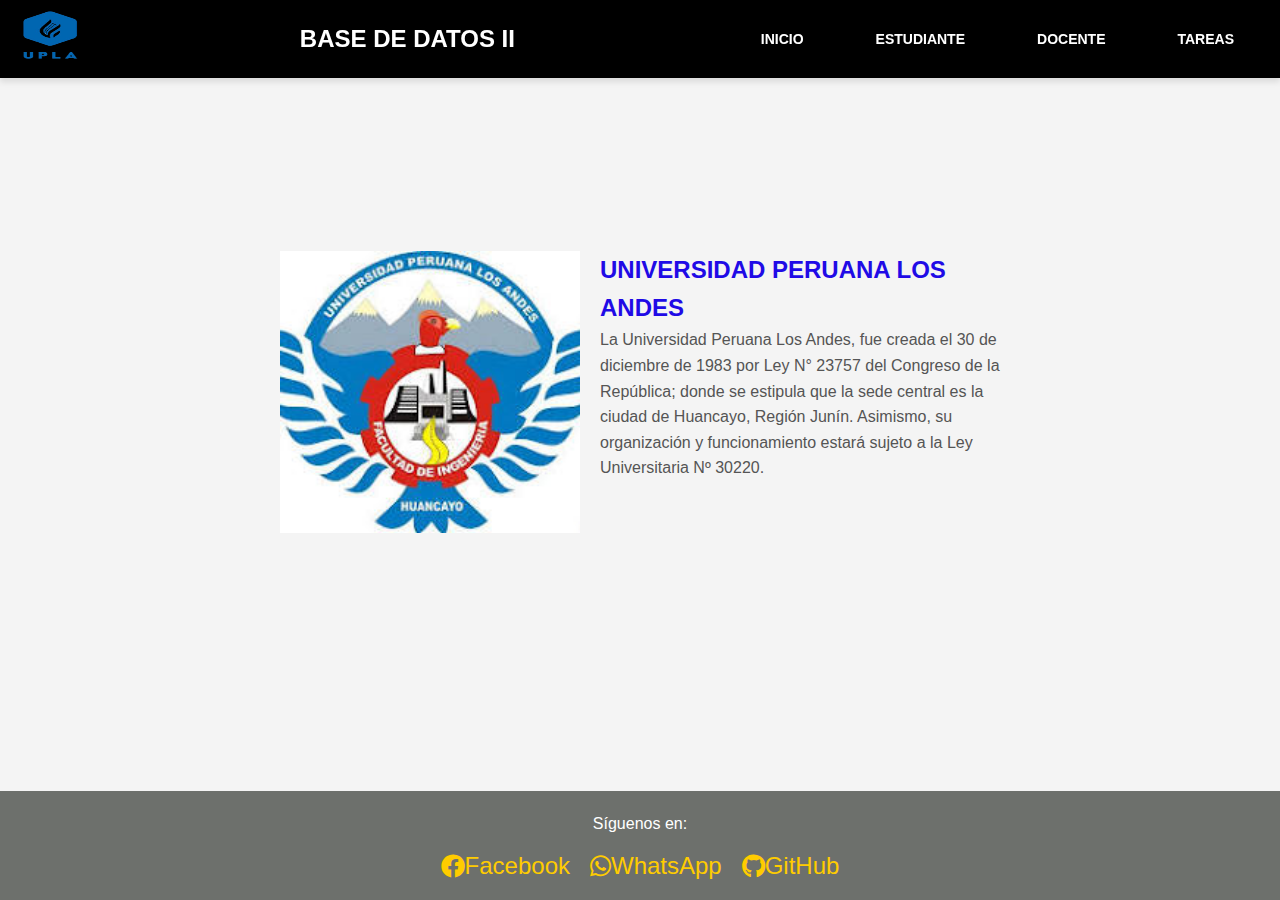
<file: index.html>
<!DOCTYPE html>
<html lang="es">
<head>
    <meta charset="UTF-8">
    <meta name="viewport" content="width=device-width, initial-scale=1.0">
    <title>Página con Navegación y Footer</title>
    <link rel="stylesheet" href="styles.css">
    <link rel="stylesheet" href="https://cdnjs.cloudflare.com/ajax/libs/font-awesome/6.0.0-beta3/css/all.min.css">
</head>
<body>

    <!-- Barra de navegación -->
    <nav class="navbar">
        <!-- Logo de la UPLA (a la izquierda) -->
        <div class="logo">
            <img src="img/logo2.png" alt="Logo UPLA" />
        </div>

        <!-- Título centrado (en el medio de la barra) -->
        <div class="navbar-title">
            <h1>BASE DE DATOS II</h1>
        </div>

        <!-- Enlaces de la derecha -->
        <div class="nav-links">
            <a href="index.html">Inicio</a>
            <a href="Estudiante.html">Estudiante</a>
            <a href="Docente.html">Docente</a>
            <a href="Tareas.html">Tareas</a>
        </div>
    </nav>

    <!-- Contenedor principal centrado -->
    <main class="main-container">
        <!-- Contenido principal -->
        <section class="main-content">
            <div class="content-left">
                <!-- Imagen 1 -->
                <img src="img/Logoingenieria.jpg" alt="Imagen descriptiva" width="300px" />
                
            </div>
            <div class="content-right">
                <h2>UNIVERSIDAD PERUANA LOS ANDES</h2>
                <p>La Universidad Peruana Los Andes, fue creada el 30 de diciembre de 1983 por Ley N° 23757 del Congreso de la República; donde se estipula que la sede central es la ciudad de Huancayo, Región Junín. Asimismo, su organización y funcionamiento estará sujeto a la Ley Universitaria Nº 30220.</p>
            </div>
        </section>
    </main>

    <!-- Pie de página -->
    <footer class="footer">
        <p>Síguenos en:</p>
        <div class="social-links">
            <a href="https://www.facebook.com" target="_blank"><i class="fab fa-facebook"></i> Facebook</a>
            <a href="https://wa.me/950516623" target="_blank"><i class="fab fa-whatsapp"></i> WhatsApp</a>
            <a href="https://github.com/Luis2002Angel/Base-De-Datos" target="_blank"><i class="fab fa-github"></i> GitHub</a>
        </div>
    </footer>

</body>
</html>
</file>
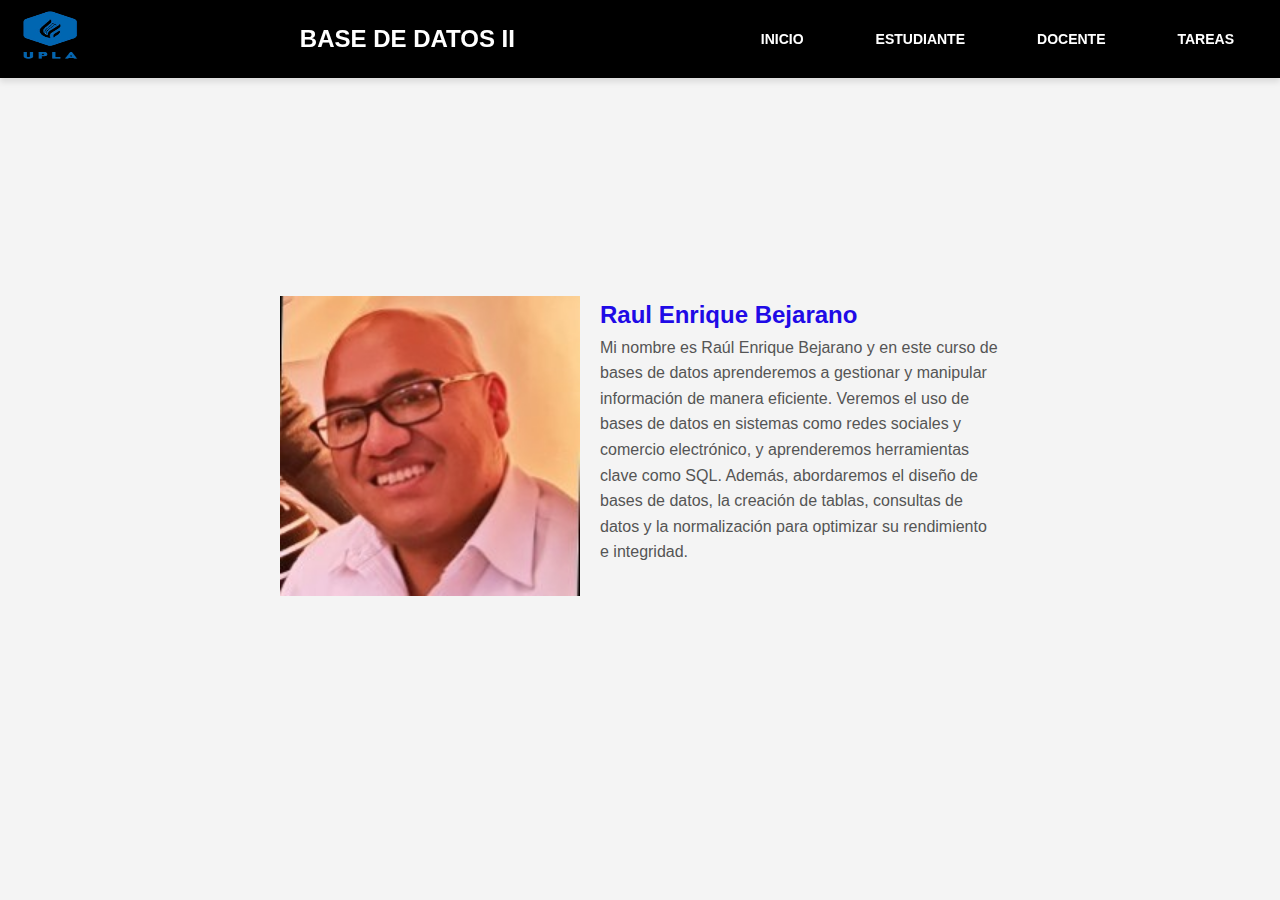
<file: Docente.html>
<!DOCTYPE html>
<html lang="es">
<head>
    <meta charset="UTF-8">
    <meta name="viewport" content="width=device-width, initial-scale=1.0">
    <title>Página con Navegación y Footer</title>
    <link rel="stylesheet" href="styles.css">
    <link rel="stylesheet" href="https://cdnjs.cloudflare.com/ajax/libs/font-awesome/6.0.0-beta3/css/all.min.css">
</head>
<body>

    <!-- Barra de navegación -->
    <nav class="navbar">
        <!-- Logo de la UPLA (a la izquierda) -->
        <div class="logo">
            <img src="img/logo2.png" alt="Logo UPLA" />
        </div>

        <!-- Título centrado (en el medio de la barra) -->
        <div class="navbar-title">
            <h1>BASE DE DATOS II</h1>
        </div>

        <!-- Enlaces de la derecha -->
        <div class="nav-links">
            <a href="index.html">Inicio</a>
            <a href="Estudiante.html">Estudiante</a>
            <a href="Docente.html">Docente</a>
            <a href="Tareas.html">Tareas</a>
        </div>
    </nav>
      <!-- Contenedor principal centrado -->
      <main class="main-container">
        <!-- Contenido principal -->
        <section class="main-content">
            <div class="content-left">
                <img src="img/Docente.jpg" alt="Imagen descriptiva" width="300px" />
            </div>
            <div class="content-right">
                <h2>Raul Enrique Bejarano</h2>
                <p>Mi nombre es Raúl Enrique Bejarano y en este curso de bases de datos aprenderemos a gestionar y manipular información de manera eficiente. Veremos el uso de bases de datos en sistemas como redes sociales y comercio electrónico, y aprenderemos herramientas clave como SQL. Además, abordaremos el diseño de bases de datos, la creación de tablas, consultas de datos y la normalización para optimizar su rendimiento e integridad. </p>
            </div>
        </section>
    </main>
</body>
</html>
</file>
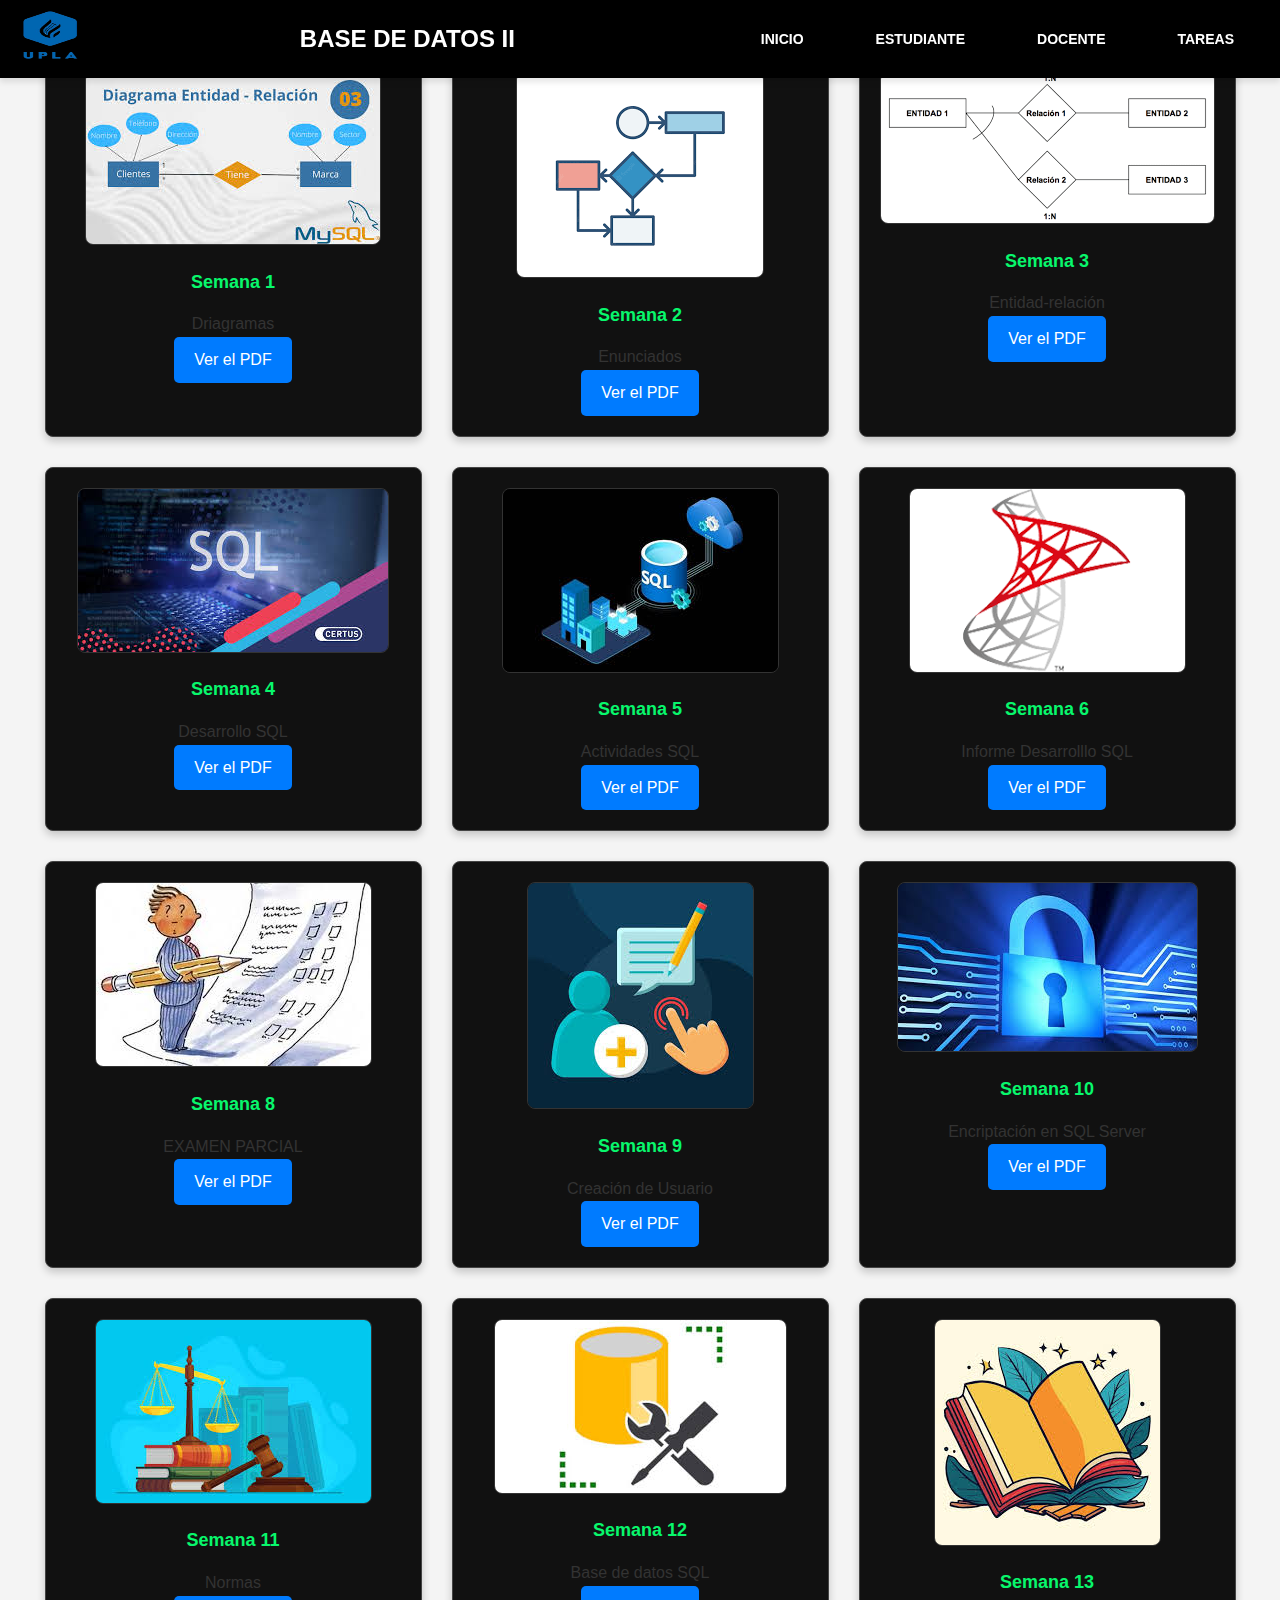
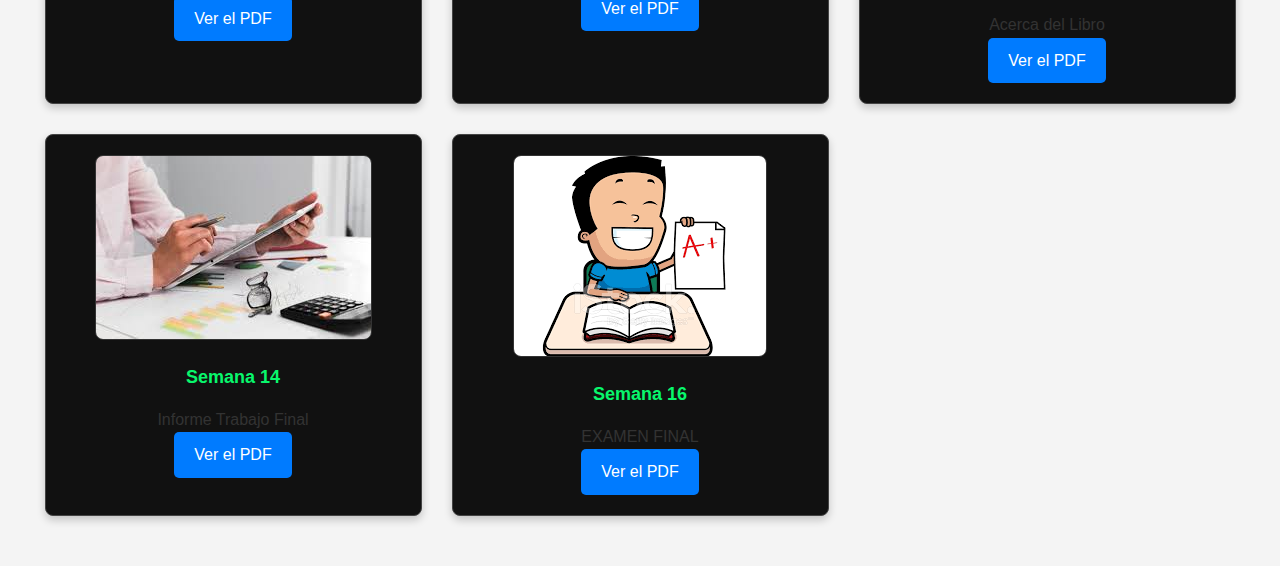
<file: Tareas.html>
<!DOCTYPE html>
<html lang="es">
<head>
    <meta charset="UTF-8">
    <meta name="viewport" content="width=device-width, initial-scale=1.0">
    <title>Página con Navegación y Footer</title>
    <link rel="stylesheet" href="styles.css">
    <link rel="stylesheet" href="https://cdnjs.cloudflare.com/ajax/libs/font-awesome/6.0.0-beta3/css/all.min.css">
</head>
<body>

    <!-- Barra de navegación -->
    <nav class="navbar">
        <div class="logo">
            <img src="img/logo2.png" alt="Logo UPLA">
        </div>
        <div class="navbar-title">
            <h1>Base de Datos II</h1>
        </div>
        <div class="nav-links">
            <a href="index.html">Inicio</a>
            <a href="Estudiante.html">Estudiante</a>
            <a href="Docente.html">Docente</a>
            <a href="Tareas.html">Tareas</a>
        </div>
    </nav>

   <!-- Contenedor principal -->
   <main class="main-container">
    <div class="grid">

         <!-- Cuadro 1 -->
<div class="card">
    <img src="img/diagrama.jpg" alt="Semana 10">
    <h3>Semana 1</h3>
    <p>Driagramas </p>
    <a href="pdf/Diagramas_BasedeDatos.docx.pdf" class="btn" target="_blank">Ver el PDF</a>
</div>
        <!-- Cuadro 2 -->
        <div class="card">
            <img src="img/entidad.png" alt="Semana 11">
            <h3>Semana 2</h3>
            <p>Enunciados</p>
            <a href="pdf/Base de datos Enunciado 1,2.docx.pdf" class="btn" target="_blank">Ver el PDF</a>
        </div>
        <!-- Cuadro 3 -->
        <div class="card">
            <img src="img/relacion.png" alt="Normas">
            <h3>Semana 3</h3>
            <p>Entidad-relación</p>
            <a href="pdf/BasedeDatos_Semana03 (Gonzalo).docx.pdf" class="btn" target="_blank">Ver el PDF</a>
        </div>
        <!-- Cuadro 4 -->
        <div class="card">
            <img src="img/4.jpg" alt="Normas">
            <h3>Semana 4</h3>
            <p>Desarrollo SQL</p>
            <a href="pdf/BasedeDatos_Semana04.docx.pdf" class="btn" target="_blank">Ver el PDF</a>
        </div>
        <!-- Cuadro 5 -->
        <div class="card">
            <img src="img/5.jpg" alt="Normas">
            <h3>Semana 5</h3>
            <p>Actividades SQL</p>
            <a href="pdf/BasedeDatos_Semana05.pdf" class="btn" target="_blank">Ver el PDF</a>
        </div>
        <!-- Cuadro 6 -->
        <div class="card">
            <img src="img/6.png" alt="Normas">
            <h3>Semana 6</h3>
            <p>Informe Desarrolllo SQL</p>
            <a href="pdf/Semana06.docx.pdf" class="btn" target="_blank">Ver el PDF</a>
    
        </div>
        <!-- Cuadro 7 -->
        <div class="card">
            <img src="img/examne.jpg" alt="Normas">
            <h3>Semana 8</h3>
            <p>EXAMEN PARCIAL</p>
            <a href="pdf/Gonzalo_ExamenParcial_BasedeDatos.pdf" class="btn" target="_blank">Ver el PDF</a>
    
        </div>
        <!-- Cuadro 9-->
<div class="card">
    <img src="img/ususario.jpg" alt="Semana 10">
    <h3>Semana 9</h3>
    <p>Creación de Usuario</p>
    <a href="pdf/Creacion de usuario..pdf" class="btn" target="_blank">Ver el PDF</a>
</div>
        <!-- Cuadro 10 -->
        <div class="card">
            <img src="img/encriptacion.jpg" alt="Semana 11">
            <h3>Semana 10</h3>
            <p>Encriptación en SQL Server</p>
            <a href="pdf/Encritado De Datos..pdf" class="btn" target="_blank">Ver el PDF</a>
        </div>
        <!-- Cuadro 11 -->
        <div class="card">
            <img src="img/normas.jpg" alt="Normas">
            <h3>Semana 11</h3>
            <p>Normas</p>
            <a href="pdf/Normas de proteccion.pdf" class="btn" target="_blank">Ver el PDF</a>
        </div>
        <!-- Cuadro 12 -->
        <div class="card">
            <img src="img/sql.jpg" alt="Normas">
            <h3>Semana 12</h3>
            <p>Base de datos SQL</p>
            <a href="pdf/SQL_Semana12.pdf" class="btn" target="_blank">Ver el PDF</a>
        </div>
        <!-- Cuadro 13 -->
        <div class="card">
            <img src="img/Librosss.jpg" alt="Normas">
            <h3>Semana 13</h3>
            <p>Acerca del Libro</p>
            <a href="pdf/Todo Del Libro.pdf" class="btn" target="_blank">Ver el PDF</a>
        </div>
        <!-- Cuadro 14 -->
        <div class="card">
            <img src="img/informe.jpg" alt="Normas">
            <h3>Semana 14</h3>
            <p>Informe Trabajo Final</p>
            <a href="pdf/trabajofinal_informe.pdf" class="btn" target="_blank">Ver el PDF</a>
    
        </div>
        <!-- Cuadro 15 -->
        <div class="card">
            <img src="img/examen.png" alt="Normas">
            <h3>Semana 16</h3>
            <p>EXAMEN FINAL</p>
            <a href="pdf/ExamenFinal_AdministracionBaseDatos.pdf" class="btn" target="_blank">Ver el PDF</a>
    
        </div>

    </div>
</main>

</body>
</html>
</file>
<file: styles.css>
/* Estilos generales */
body, html {
    font-family: Arial, sans-serif;
    margin: 0;
    padding: 0;
    background-color: #f4f4f4;
    display: flex;
    flex-direction: column;
    min-height: 100vh;
}

/* Barra de navegación con color azul */
.navbar {
    display: flex;
    justify-content: space-between; /* Espacia el logo y los enlaces */
    align-items: center;  /* Alinea los elementos verticalmente */
    background-color: #1b1d1c; /* Color de fondo azul */
    padding: 20px; /* Relleno para hacer la barra más grande */
    position: fixed; /* Fija la barra de navegación en la parte superior */
    width: 100%; /* Asegura que ocupe todo el ancho */
    top: 0;
    left: 0;
    z-index: 1000; /* Asegura que quede encima del contenido */
    box-shadow: 0 4px 6px rgba(0, 0, 0, 0.1); /* Sombra para darle profundidad */
    box-sizing: border-box; /* Evita que el padding afecte el ancho total */
}

.logo img {
    width: 60px;
    height: auto;
}

.navbar-title {
    flex-grow: 1;
    text-align: center;
}

.navbar-title h1 {
    font-size: 24px;
    color: white;
    text-transform: uppercase;
    font-weight: bold;
}

.nav-links {
    display: flex;
    gap: 20px;
    align-items: center;
}

.nav-links a {
    color: rgb(179, 11, 11);
    text-decoration: none;
    font-size: 16px;
    padding: 8px 16px;
    border-radius: 5px;
    text-transform: uppercase;
    font-weight: bold;
    transition: background-color 0.3s ease;
}

.nav-links a:hover {
    background-color: #e0e0e0;
    text-decoration: underline;
}

/* Contenedor principal */
.main-container {
    flex: 1;
    display: flex;
    justify-content: center;
    align-items: center;
    padding: 20px;
}

/* Contenido principal */
.main-content {
    display: flex;
    gap: 20px;
    max-width: 800px;
}

.content-left img {
    max-width: 100%;
    height: auto;
}

.content-right {
    max-width: 400px;
}

.content-right h2 {
    font-size: 24px;
    color: #111111;
}

.content-right p {
    font-size: 16px;
    color: #555;
}
/* Contenedor principal */
.main-container {
    flex: 1;
    display: flex;
    justify-content: center;
    align-items: center;
    padding: 20px;
}

/* Contenido principal Estudiante */
.main-content {
    display: flex;
    gap: 20px;
    max-width: 800px;
}

.content-left img {
    max-width: 100%;
    height: auto;
}

.content-right {
    max-width: 400px;
}

.content-right h2 {
    font-size: 24px;
    color: #350deb;
}

.content-right p {
    font-size: 16px;
    color: #555;
}
/* Contenido principal Docente */
.main-content {
    display: flex;
    gap: 20px;
    max-width: 800px;
}

.content-left img {
    max-width: 100%;
    height: auto;
}

.content-right {
    max-width: 400px;
}

.content-right h2 {
    font-size: 24px;
    color: #200ae6;
}

.content-right p {
    font-size: 16px;
    color: #555;
}
/* Sobre pie de los iconos */
body {
    display: flex;
    flex-direction: column;
    height: 100vh;
    margin: 0;
}


.main-container {
    flex: 1;
}

/* Estilo para los íconos de redes sociales */
.social-icons {
    display: flex;
    justify-content: center; /* Centra los íconos horizontalmente */
    gap: 20px; /* Espaciado entre los íconos */
    position: absolute;
    bottom: 20px; /* Ubica los íconos en la parte inferior */
    left: 0;
    width: 100%;
    justify-content: center; /* Alinea los íconos en el centro */
}

.icon img {
    width: 40px; /* Tamaño de los íconos */
    height: 40px; /* Asegúrate de mantener la proporción */
}
/* Estilo general para la página */
* {
    margin: 0;
    padding: 0;
    box-sizing: border-box;
}
/* TAREAS */
body {
    margin: 0;
    padding: 0;
    font-family: Arial, sans-serif;
    background-color: #000; /* Fondo negro */
    color: white;
}

/* Barra de navegación */
.navbar {
    display: flex;
    justify-content: space-between;
    align-items: center;
    background-color: #000;
    padding: 10px 20px;
}

.navbar .logo img {
    height: 50px;
}

.navbar a {
    color: white;
    text-decoration: none;
    margin: 0 10px;
    text-transform: uppercase;
    font-size: 14px;
}

.navbar a:hover {
    color: #ffcc00;
}

/* Contenedor principal */
.main-container {
    padding: 50px 20px;
}

/* Cuadrícula */
.grid {
    display: grid;
    grid-template-columns: repeat(3, 1fr);
    gap: 30px;
    max-width: 1200px;
    margin: 0 auto;
}

.card {
    background-color: #111; /* Fondo de cada cuadro */
    border: 1px solid #444;
    border-radius: 8px;
    padding: 20px;
    text-align: center;
    box-shadow: 0 4px 8px rgba(0, 0, 0, 0.2);
}

.card img {
    max-width: 100%;
    height: auto;
    margin-bottom: 15px;
    border-radius: 8px;
    border: 1px solid #333;
}

.card h3 {
    font-size: 18px;
    margin-bottom: 15px;
    color: hwb(145 3% 3%);
}
/* Estilo para el botón */
.btn {
    display: inline-block;
    padding: 10px 20px;
    font-size: 16px;
    color: rgb(241, 9, 9);
    background-color: #007BFF; /* Color azul */
    border: none;
    border-radius: 5px;
    text-decoration: none;
    text-align: center;
    cursor: pointer;
    transition: background-color 0.3s ease;
}

.btn:hover {
    background-color: #0056b3; /* Color más oscuro al pasar el mouse */
}
/* Estilo para el botón */
.btn {
    display: inline-block;
    padding: 10px 20px;
    font-size: 16px;
    color: rgba(243, 7, 7, 0.932);
    background-color: #007BFF; /* Color azul */
    border: none;
    border-radius: 5px;
    text-decoration: none;
    text-align: center;
    cursor: pointer;
    transition: background-color 0.3s ease;
}

.btn:hover {
    background-color: #0056b3; /* Color más oscuro al pasar el mouse */
}
/* Estilo para el botón */
.btn {
    display: inline-block;
    padding: 10px 20px;
    font-size: 16px;
    color: white;
    background-color: #007BFF; /* Color azul */
    border: none;
    border-radius: 5px;
    text-decoration: none;
    text-align: center;
    cursor: pointer;
    transition: background-color 0.3s ease;
}

.btn:hover {
    background-color: #0056b3; /* Color más oscuro al pasar el mouse */
}
/* Estilo para el botón */
.btn {
    display: inline-block;
    padding: 10px 20px;
    font-size: 16px;
    color: white;
    background-color: #007BFF; /* Color azul */
    border: none;
    border-radius: 5px;
    text-decoration: none;
    text-align: center;
    cursor: pointer;
    transition: background-color 0.3s ease;
}

.btn:hover {
    background-color: #0056b3; /* Color más oscuro al pasar el mouse */
}
/* Estilo para el botón */
.btn {
    display: inline-block;
    padding: 10px 20px;
    font-size: 16px;
    color: white;
    background-color: #007BFF; /* Color azul */
    border: none;
    border-radius: 5px;
    text-decoration: none;
    text-align: center;
    cursor: pointer;
    transition: background-color 0.3s ease;
}

.btn:hover {
    background-color: #0056b3; /* Color más oscuro al pasar el mouse */
}
/* Estilo para el botón */
.btn {
    display: inline-block;
    padding: 10px 20px;
    font-size: 16px;
    color: white;
    background-color: #007BFF; /* Color azul */
    border: none;
    border-radius: 5px;
    text-decoration: none;
    text-align: center;
    cursor: pointer;
    transition: background-color 0.3s ease;
}

.btn:hover {
    background-color: #0056b3; /* Color más oscuro al pasar el mouse */
}


/* Estilo para el botón */
.btn {
    display: inline-block;
    padding: 10px 20px;
    font-size: 16px;
    color: white;
    background-color: #007BFF; /* Color azul */
    border: none;
    border-radius: 5px;
    text-decoration: none;
    text-align: center;
    cursor: pointer;
    transition: background-color 0.3s ease;
}

.btn:hover {
    background-color: #0056b3; /* Color más oscuro al pasar el mouse */
}
/* Estilo para el botón */
.btn {
    display: inline-block;
    padding: 10px 20px;
    font-size: 16px;
    color: white;
    background-color: #007BFF; /* Color azul */
    border: none;
    border-radius: 5px;
    text-decoration: none;
    text-align: center;
    cursor: pointer;
    transition: background-color 0.3s ease;
}

.btn:hover {
    background-color: #0056b3; /* Color más oscuro al pasar el mouse */
}
/* Estilo para el botón */
.btn {
    display: inline-block;
    padding: 10px 20px;
    font-size: 16px;
    color: white;
    background-color: #007BFF; /* Color azul */
    border: none;
    border-radius: 5px;
    text-decoration: none;
    text-align: center;
    cursor: pointer;
    transition: background-color 0.3s ease;
}

.btn:hover {
    background-color: #0056b3; /* Color más oscuro al pasar el mouse */
}
/* Estilo para el botón */
.btn {
    display: inline-block;
    padding: 10px 20px;
    font-size: 16px;
    color: white;
    background-color: #007BFF; /* Color azul */
    border: none;
    border-radius: 5px;
    text-decoration: none;
    text-align: center;
    cursor: pointer;
    transition: background-color 0.3s ease;
}

.btn:hover {
    background-color: #0056b3; /* Color más oscuro al pasar el mouse */
}
/* Estilo para el botón */
.btn {
    display: inline-block;
    padding: 10px 20px;
    font-size: 16px;
    color: white;
    background-color: #007BFF; /* Color azul */
    border: none;
    border-radius: 5px;
    text-decoration: none;
    text-align: center;
    cursor: pointer;
    transition: background-color 0.3s ease;
}

.btn:hover {
    background-color: #0056b3; /* Color más oscuro al pasar el mouse */
}
/* Estilo para el botón */
.btn {
    display: inline-block;
    padding: 10px 20px;
    font-size: 16px;
    color: white;
    background-color: #007BFF; /* Color azul */
    border: none;
    border-radius: 5px;
    text-decoration: none;
    text-align: center;
    cursor: pointer;
    transition: background-color 0.3s ease;
}

.btn:hover {
    background-color: #0056b3; /* Color más oscuro al pasar el mouse */
}
/* Estilo para el botón */
.btn {
    display: inline-block;
    padding: 10px 20px;
    font-size: 16px;
    color: white;
    background-color: #007BFF; /* Color azul */
    border: none;
    border-radius: 5px;
    text-decoration: none;
    text-align: center;
    cursor: pointer;
    transition: background-color 0.3s ease;
}

.btn:hover {
    background-color: #0056b3; /* Color más oscuro al pasar el mouse */
}

/* Estilo del body */
body {
    font-family: Arial, sans-serif;
    background-color: #f4f4f4;
    color: #333;
    line-height: 1.6;
}

/* Pie de página */
.footer {
    background-color: rgb(109, 112, 108);
    color: white;
    text-align: center;
    padding: 15px;
    width: 100%;
}

.footer p {
    margin: 5px 0;
}

.footer .social-links {
    display: flex;
    justify-content: center;
    gap: 20px;
    margin-top: 10px;
}

.footer a {
    color: #ffcc00;
    text-decoration: none;
    font-size: 24px;
    display: inline-flex;
    align-items: center;
    transition: color 0.3s ease;
}

.footer a:hover {
    color: #ff523b;
}
</file>
